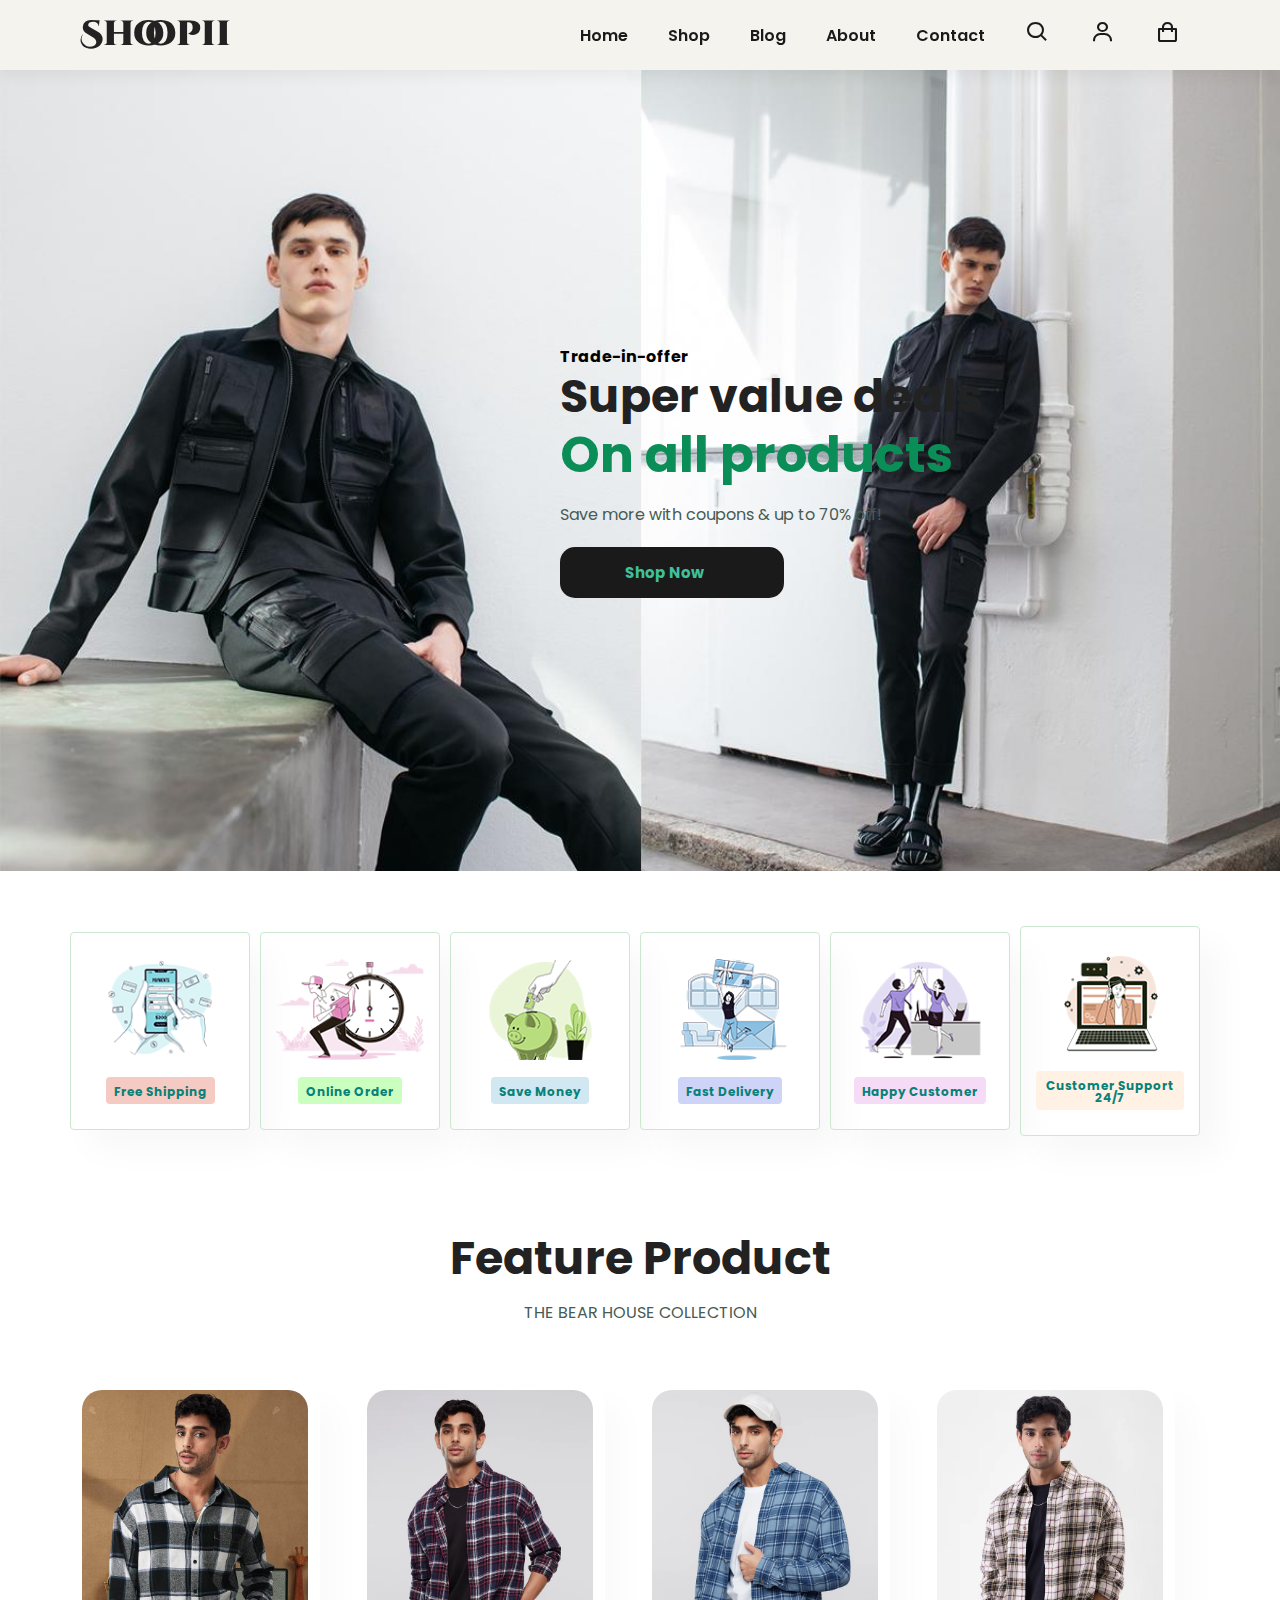
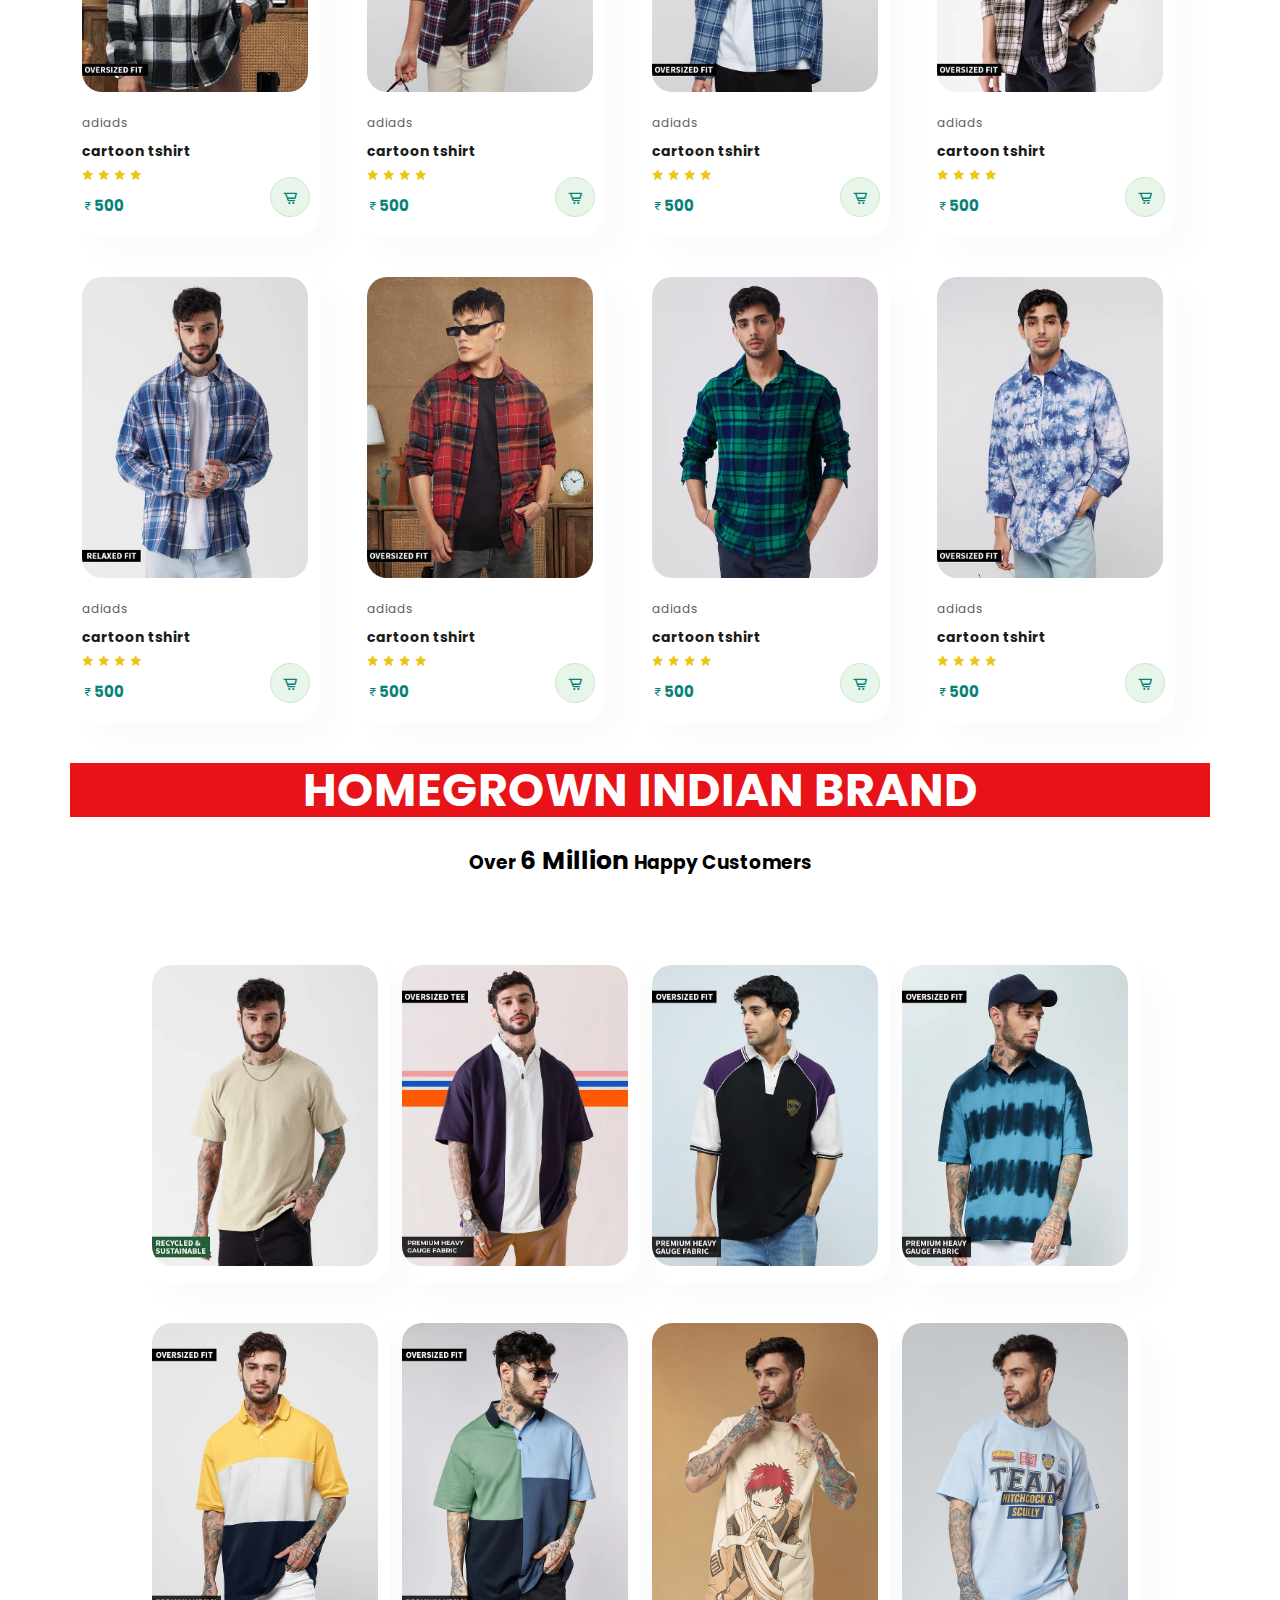
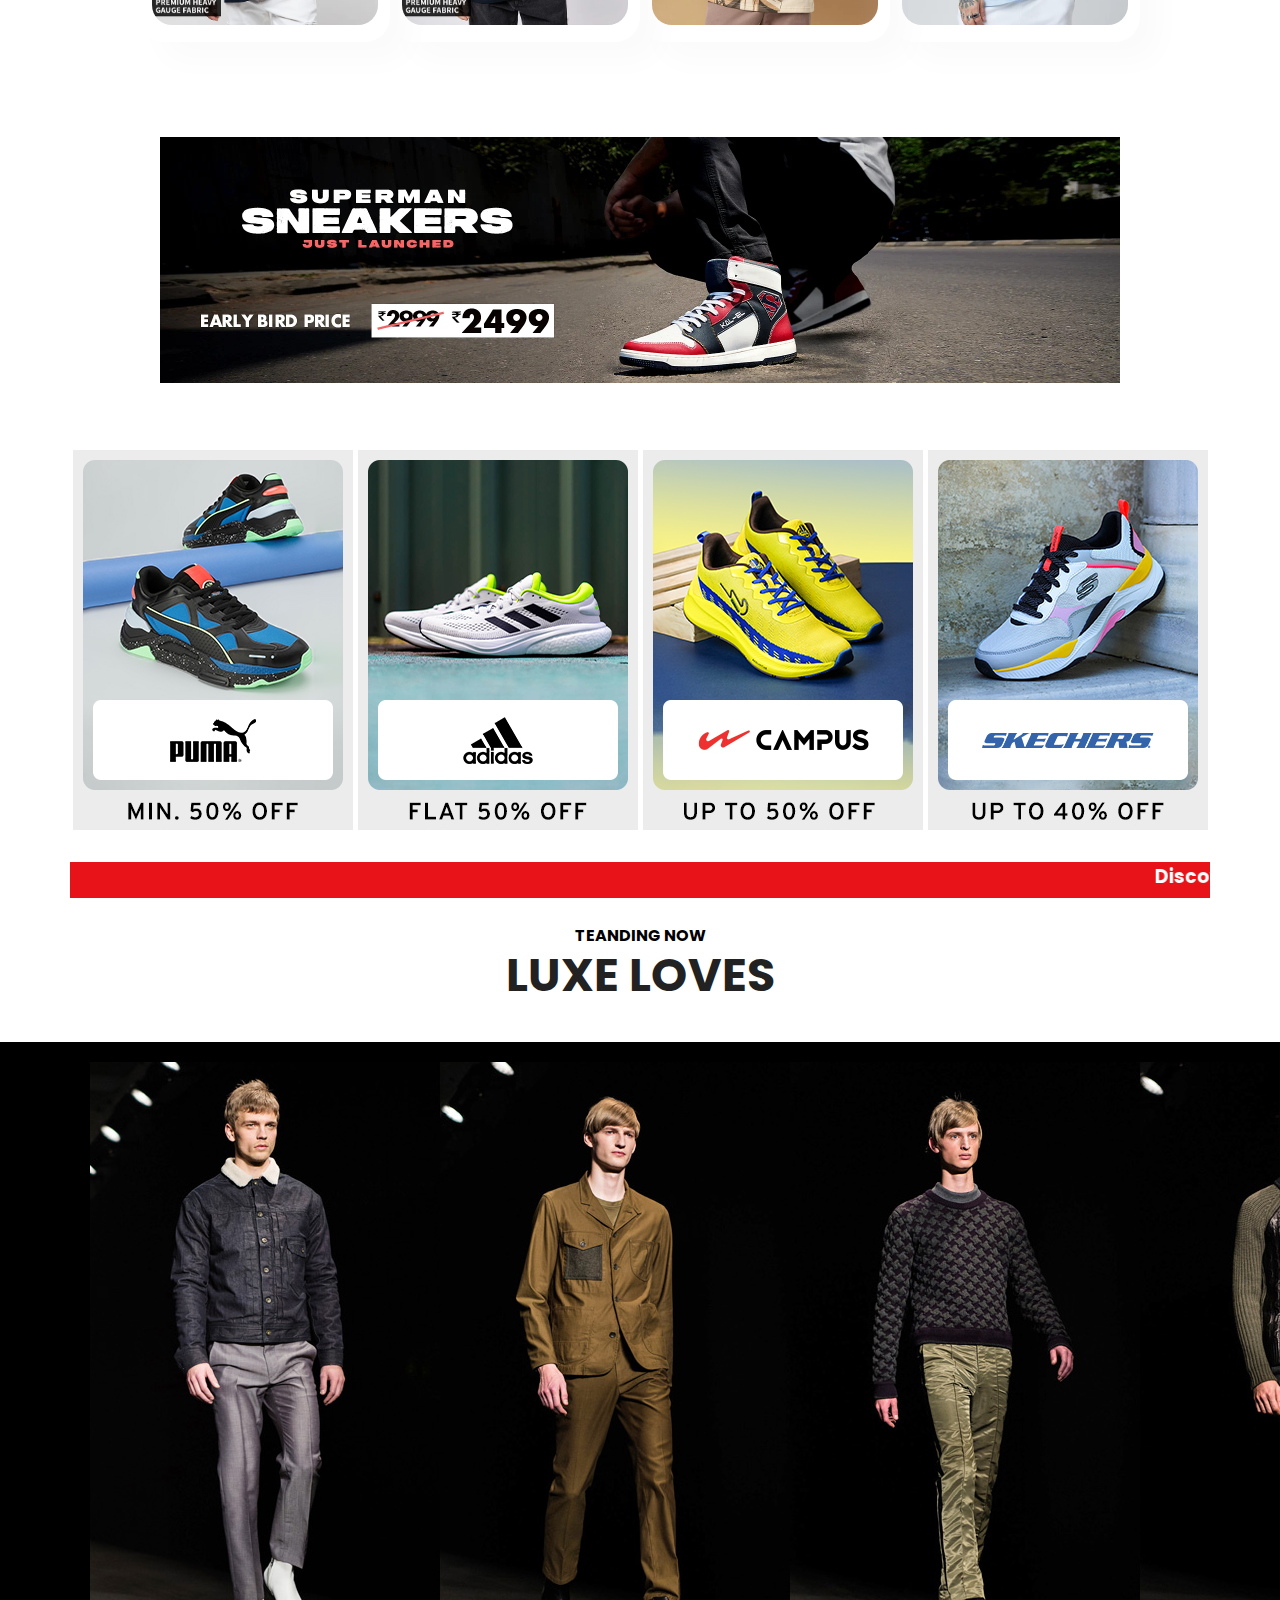
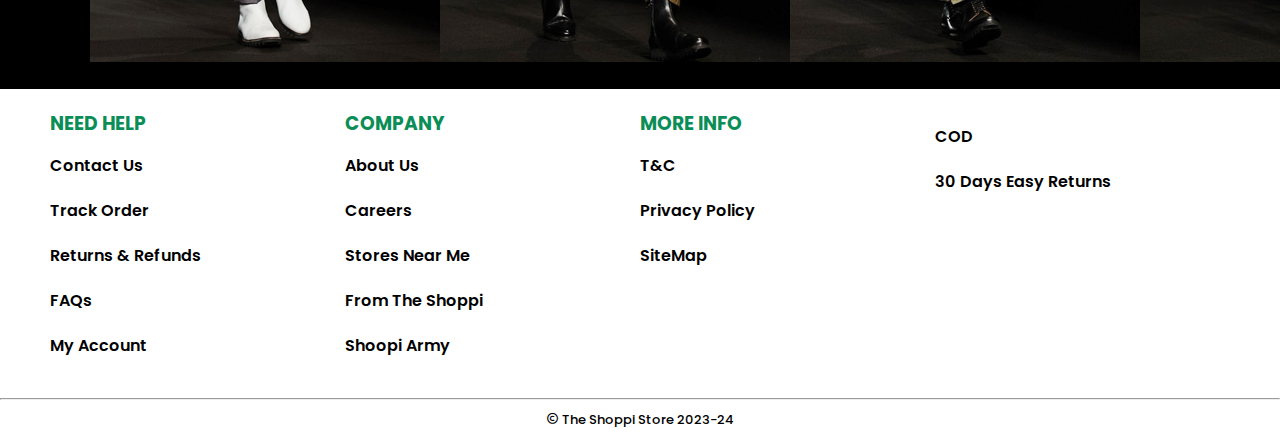
<file: index.html>
<!DOCTYPE html>
<html lang="en">

<head>
    <meta charset="UTF-8">
    <meta http-equiv="X-UA-Compatible" content="IE=edge">
    <meta name="viewport" content="width=device-width, initial-scale=1.0">
    <title>Shooping Website</title>
    <link href='https://unpkg.com/boxicons@2.1.4/css/boxicons.min.css' rel='stylesheet'>
    <link rel="stylesheet" href="style.css">
</head>

<body>
    <!-- banner section -->
    <!-- <section id="header">
        <ul id="navbar">
            <li class="navbar-link"><a href=""><i class='bx bxl-instagram'></i></a></li>
            <li class="navbar-link"><a href=""><i class='bx bxl-linkedin' ></i></a></li>
            <li class="navbar-link"><a href=""><i class='bx bxl-meta' ></i></a></li>
            <li class="navbar-link"><a href=""><i class='bx bxl-github' ></i><a></li>
        </ul>
    
    <p>  BIGGEST DEALS ON TOP BRANDS  </p>
  
        <ul id="navbar">
            <li class="navbar-link"><a href="#">Customer Care</a></li>
            <li class="navbar-link"><a href="#">Join Store / Sign In</a></li>
        </ul>
    </section> -->
    <!-- navbar section -->
    <section id="header">
        <h1>Shoopii</h1>
        <div>
            <ul id="navbar">
                <!-- <li class="navbar-link"><input type="search" class="name" name="search" placeholder="search">
                    <button type="submit"><i class='bx  '></i></button> 
                </li> -->
                <li class="navbar-link"><a href="#hero">Home</a></li>
                <li class="navbar-link"><a href="product.html">Shop</a></li>
                <li class="navbar-link"><a href="blog.html">Blog</a></li>
                <li class="navbar-link"><a href="#">About</a></li>
                <li class="navbar-link"><a href="#contact">Contact</a></li>
                <li class="navbar-link"><a href="#"><i class='bx bx-search'></i></a></li>
                <li class="navbar-link"><a href="login.html"><i class='bx bx-user'></i></a></li>
                <li class="navbar-link"><a href="#"><i class='bx bx-shopping-bag'></i></a></li>

            </ul>
        </div>
    </section>
    <!-- header section -->
    <section id="hero">
        <h4>Trade-in-offer</h4>
        <h2>Super value deals</h2>
        <h1>On all products</h1>
        <p>Save more with coupons & up to 70% off!</p>
        <button>Shop Now</button>
    </section>
    <!-- feature section -->
    <section id="feature" class="section-p1">
        <div class="fe-box">
            <img src="img/f1.png" alt="">
            <h6>Free Shipping</h6>
        </div>

        <div class="fe-box">
            <img src="img/f2.png" alt="">
            <h6>Online Order</h6>
        </div>

        <div class="fe-box">
            <img src="img/f3.png" alt="">
            <h6>Save Money</h6>
        </div>

        <div class="fe-box">
            <img src="img/f4.png" alt="">
            <h6>Fast Delivery</h6>
        </div>

        <div class="fe-box">
            <img src="img/f5.png" alt="">
            <h6>Happy Customer</h6>
        </div>

        <div class="fe-box">
            <img src="img/f6.png" alt="">
            <h6>Customer Support 24/7</h6>
        </div>
    </section>

    <section id="product1" class="section-p1">
        <h2 id="shop">Feature Product</h2>
        <p>THE BEAR HOUSE COLLECTION</p>
        <div class="pro-container">
            <div class="pro">
                <img src="img/shirt1.jpg" alt="">
                <div class="des">
                    <span>adiads</span>
                    <h5>cartoon tshirt</h5>
                    <div class="star">
                        <i class='bx bxs-star' style='color:#ecc70f'></i>
                        <i class='bx bxs-star' style='color:#ecc70f'></i>
                        <i class='bx bxs-star' style='color:#ecc70f'></i>
                        <i class='bx bxs-star' style='color:#ecc70f'></i>
                    </div>
                    <h4><i class='bx bx-rupee'></i>500</h4>
                </div>
                <a href="#"><i class='bx bx-cart-alt cart'></i></a>
            </div>
            <div class="pro">
                <img src="img/shirt2.jpg" alt="">
                <div class="des">
                    <span>adiads</span>
                    <h5>cartoon tshirt</h5>
                    <div class="star">
                        <i class='bx bxs-star' style='color:#ecc70f'></i>
                        <i class='bx bxs-star' style='color:#ecc70f'></i>
                        <i class='bx bxs-star' style='color:#ecc70f'></i>
                        <i class='bx bxs-star' style='color:#ecc70f'></i>
                    </div>
                    <h4><i class='bx bx-rupee'></i>500</h4>
                </div>
                <a href="#"><i class='bx bx-cart-alt cart'></i></a>
            </div>
            <div class="pro">
                <img src="img/shirt3.jpg" alt="">
                <div class="des">
                    <span>adiads</span>
                    <h5>cartoon tshirt</h5>
                    <div class="star">
                        <i class='bx bxs-star' style='color:#ecc70f'></i>
                        <i class='bx bxs-star' style='color:#ecc70f'></i>
                        <i class='bx bxs-star' style='color:#ecc70f'></i>
                        <i class='bx bxs-star' style='color:#ecc70f'></i>
                    </div>
                    <h4><i class='bx bx-rupee'></i>500</h4>
                </div>
                <a href="#"><i class='bx bx-cart-alt cart'></i></a>
            </div>
            <div class="pro">
                <img src="img/shirt4.jpg" alt="">
                <div class="des">
                    <span>adiads</span>
                    <h5>cartoon tshirt</h5>
                    <div class="star">
                        <i class='bx bxs-star' style='color:#ecc70f'></i>
                        <i class='bx bxs-star' style='color:#ecc70f'></i>
                        <i class='bx bxs-star' style='color:#ecc70f'></i>
                        <i class='bx bxs-star' style='color:#ecc70f'></i>
                    </div>
                    <h4><i class='bx bx-rupee'></i>500</h4>
                </div>
                <a href="#"><i class='bx bx-cart-alt cart'></i></a>
            </div>
            <div class="pro">
                <img src="img/shirt5.jpg" alt="">
                <div class="des">
                    <span>adiads</span>
                    <h5>cartoon tshirt</h5>
                    <div class="star">
                        <i class='bx bxs-star' style='color:#ecc70f'></i>
                        <i class='bx bxs-star' style='color:#ecc70f'></i>
                        <i class='bx bxs-star' style='color:#ecc70f'></i>
                        <i class='bx bxs-star' style='color:#ecc70f'></i>
                    </div>
                    <h4><i class='bx bx-rupee'></i>500</h4>
                </div>
                <a href="#"><i class='bx bx-cart-alt cart'></i></a>
            </div>
            <div class="pro">
                <img src="img/shirt6.jpg" alt="">
                <div class="des">
                    <span>adiads</span>
                    <h5>cartoon tshirt</h5>
                    <div class="star">
                        <i class='bx bxs-star' style='color:#ecc70f'></i>
                        <i class='bx bxs-star' style='color:#ecc70f'></i>
                        <i class='bx bxs-star' style='color:#ecc70f'></i>
                        <i class='bx bxs-star' style='color:#ecc70f'></i>
                    </div>
                    <h4><i class='bx bx-rupee'></i>500</h4>
                </div>
                <a href="#"><i class='bx bx-cart-alt cart'></i></a>
            </div>
            <div class="pro">
                <img src="img/shirt7.jpg" alt="">
                <div class="des">
                    <span>adiads</span>
                    <h5>cartoon tshirt</h5>
                    <div class="star">
                        <i class='bx bxs-star' style='color:#ecc70f'></i>
                        <i class='bx bxs-star' style='color:#ecc70f'></i>
                        <i class='bx bxs-star' style='color:#ecc70f'></i>
                        <i class='bx bxs-star' style='color:#ecc70f'></i>
                    </div>
                    <h4><i class='bx bx-rupee'></i>500</h4>
                </div>
                <a href="#"><i class='bx bx-cart-alt cart'></i></a>
            </div>
            <div class="pro">
                <img src="img/shirt8.jpg" alt="">
                <div class="des">
                    <span>adiads</span>
                    <h5>cartoon tshirt</h5>
                    <div class="star">
                        <i class='bx bxs-star' style='color:#ecc70f'></i>
                        <i class='bx bxs-star' style='color:#ecc70f'></i>
                        <i class='bx bxs-star' style='color:#ecc70f'></i>
                        <i class='bx bxs-star' style='color:#ecc70f'></i>
                    </div>
                    <h4><i class='bx bx-rupee'></i>500</h4>
                </div>
                <a href="#"><i class='bx bx-cart-alt cart'></i></a>
            </div>
        </div>
        <div class="line">
            <h2>HOMEGROWN INDIAN BRAND</h2>
        </div>
        <h3>Over <span>6 Million </span>Happy Customers </h3>
        <!-- t-shirt -->
        <div class="tshirt section-p1">
            <div class="t-container">
                <div class="pro">
                    <div class="t-img">
                        <img src="img/tshirt1.jpg" alt="">
                    </div>
                </div>
                <div class="pro">
                    <div class="t-img">
                        <img src="img/tshirt2.jpg" alt="">
                    </div>
                </div>
                <div class="pro">
                    <div class="t-img">
                        <img src="img/tshirt3.jpg" alt="">
                    </div>
                </div>
                <div class="pro">
                    <div class="t-img">
                        <img src="img/tshirt4.jpg" alt="">
                    </div>
                </div>
                <div class="pro">
                    <div class="t-img">
                        <img src="img/tshirt5.jpg" alt="">
                    </div>
                </div>
                <div class="pro">
                    <div class="t-img">
                        <img src="img/tshirt6.jpg" alt="">
                    </div>
                </div>
                <div class="pro">
                    <div class="t-img">
                        <img src="img/tshirt7.jpg" alt="">
                    </div>
                </div>
                <div class="pro">
                    <div class="t-img">
                        <img src="img/tshirt8.jpg" alt="">
                    </div>
                </div>

            </div>
        </div>
        <!-- shoes -->
        <div class="shoes section-p1">
            <img src="img/shoes.jpg" alt="">
        </div>
        <div class="tshirt">
            <div class="t-container">
                <div class="sub-t">
                    <div class="t-img">
                        <img src="img/shoe1.jpg" alt="">
                    </div>
                </div>
                <div class="sub-t">
                    <div class="t-img">
                        <img src="img/shoe2.jpg" alt="">
                    </div>
                </div>
                <div class="sub-t">
                    <div class="t-img">
                        <img src="img/shoe3.jpg" alt="">
                    </div>
                </div>
                <div class="sub-t">
                    <div class="t-img">
                        <img src="img/shoe4.jpg" alt="">
                    </div>
                </div>

            </div>
        </div>
        <div class="line">
            <marquee behavior="" direction="">
                <h3>Discover over 15,000+ styles from your favourite global brands</h3>
            </marquee>
        </div>


        <div class="trends">
            <div class="content">
                <h4>TEANDING NOW</h4>
                <H2>LUXE LOVES</H2>
            </div>
    </section>

    <div class="trends-container">
        <div class="trends-content">
            <img src="img/trends6.jpg" alt="">
        </div>
        <div class="trends-content">
            <img src="img/trends8.jpg" alt="">
        </div>
    </div>

    <!-- footer -->
    <footer id="contact">
        <div class="first">
            <h3>Need Help</h3>
            <p>Contact Us</p>
            <p>Track Order</p>
            <p>Returns & Refunds</p>
            <p>FAQs</p>
            <p>My Account</p>
        </div>
        <div class="second">
            <h3>Company</h3>
            <p>About Us</p>
            <p>Careers</p>
            <p>Stores Near Me</p>
            <p>From The Shoppi</p>
            <p>Shoopi Army</p>
        </div>
        <div class="third">
            <h3>More Info</h3>
            <p>T&C</p>
            <p>Privacy Policy</p>
            <p>SiteMap</p>
        </div>
        <div class="fourth">
            <p> COD</p>
            <p>30 Days Easy Returns</p>
        </div>
    </footer>
    <!-- <div class="follow">
        <h3>Follow Us</h3>
        <i class='bx bxl-facebook-circle'></i>
        <i class='bx bxl-instagram'></i>
        <i class='bx bxl-snapchat'></i>
        <i class='bx bxl-twitter'></i>
    </div> -->

    <hr>
    <div class="copy-right">
        <i class='bx bx-copyright'></i> The Shoppi Store 2023-24
    </div>





</body>

</html>
</file>
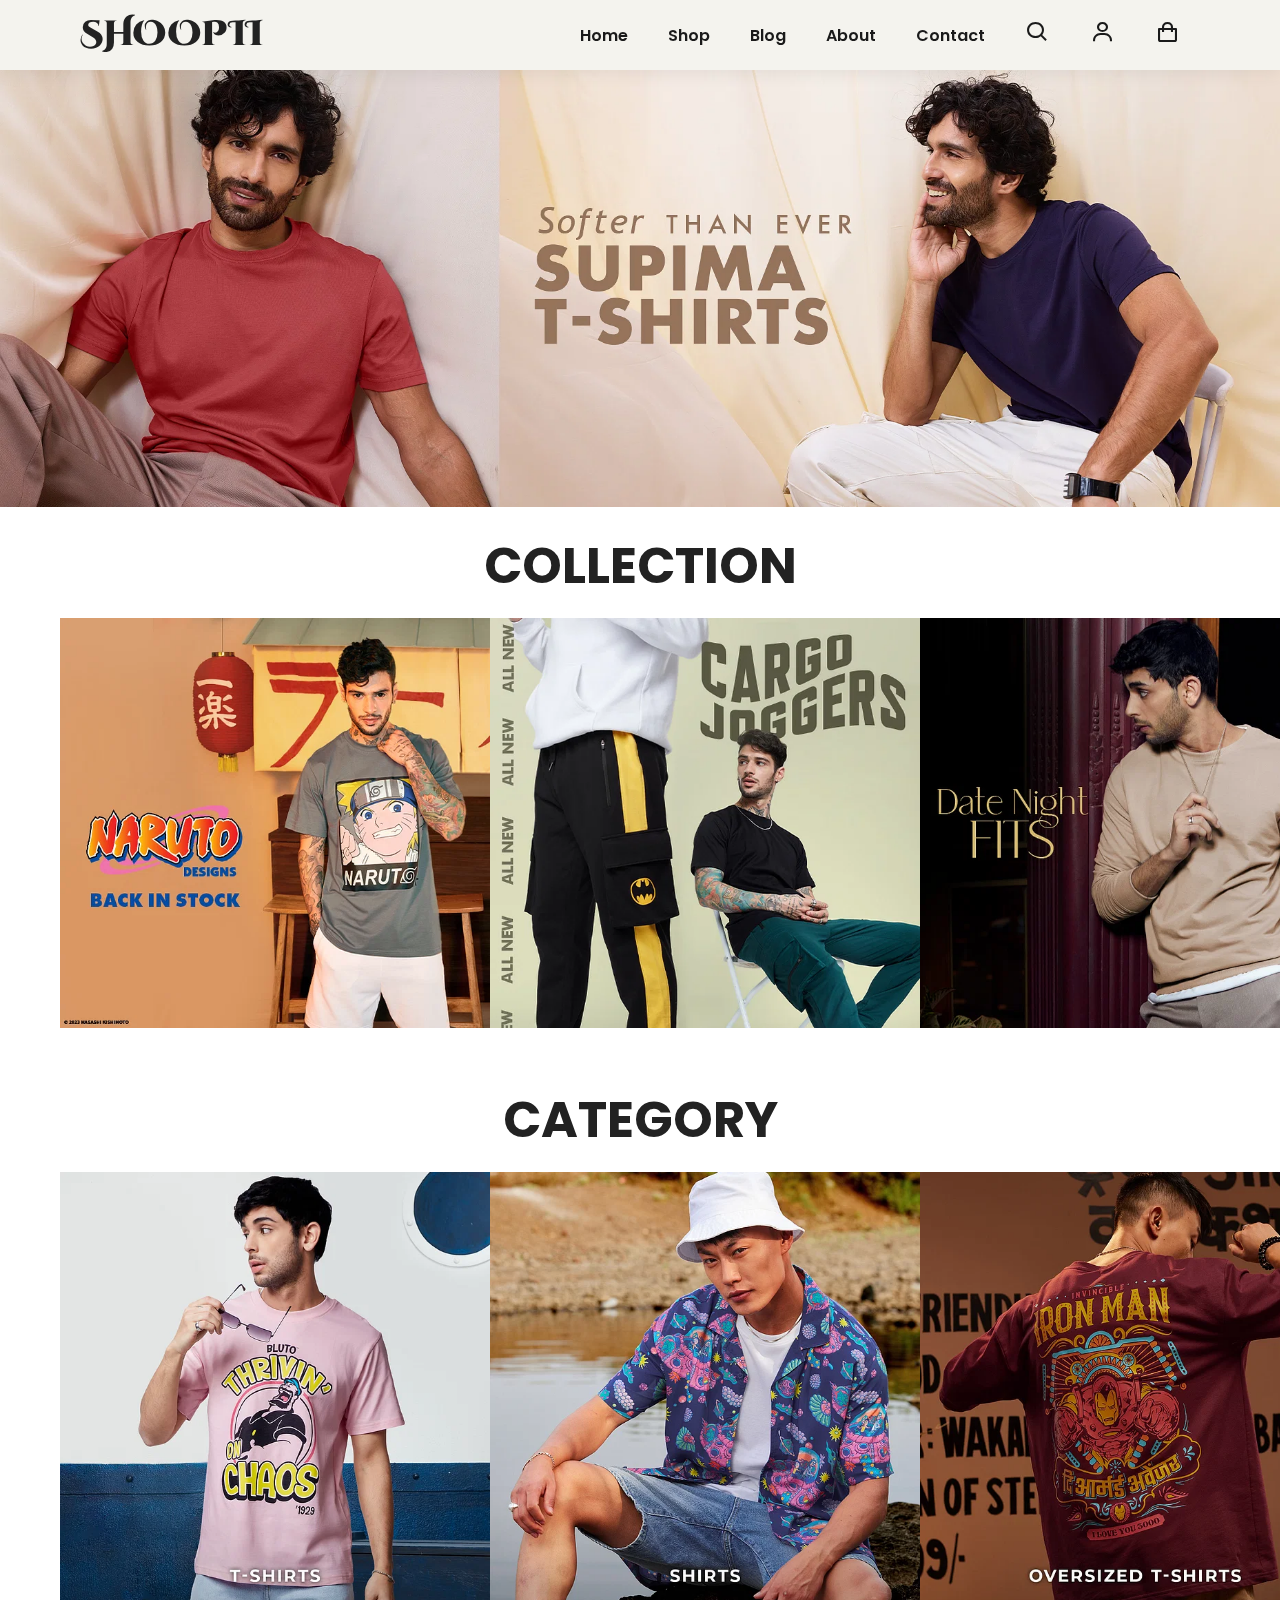
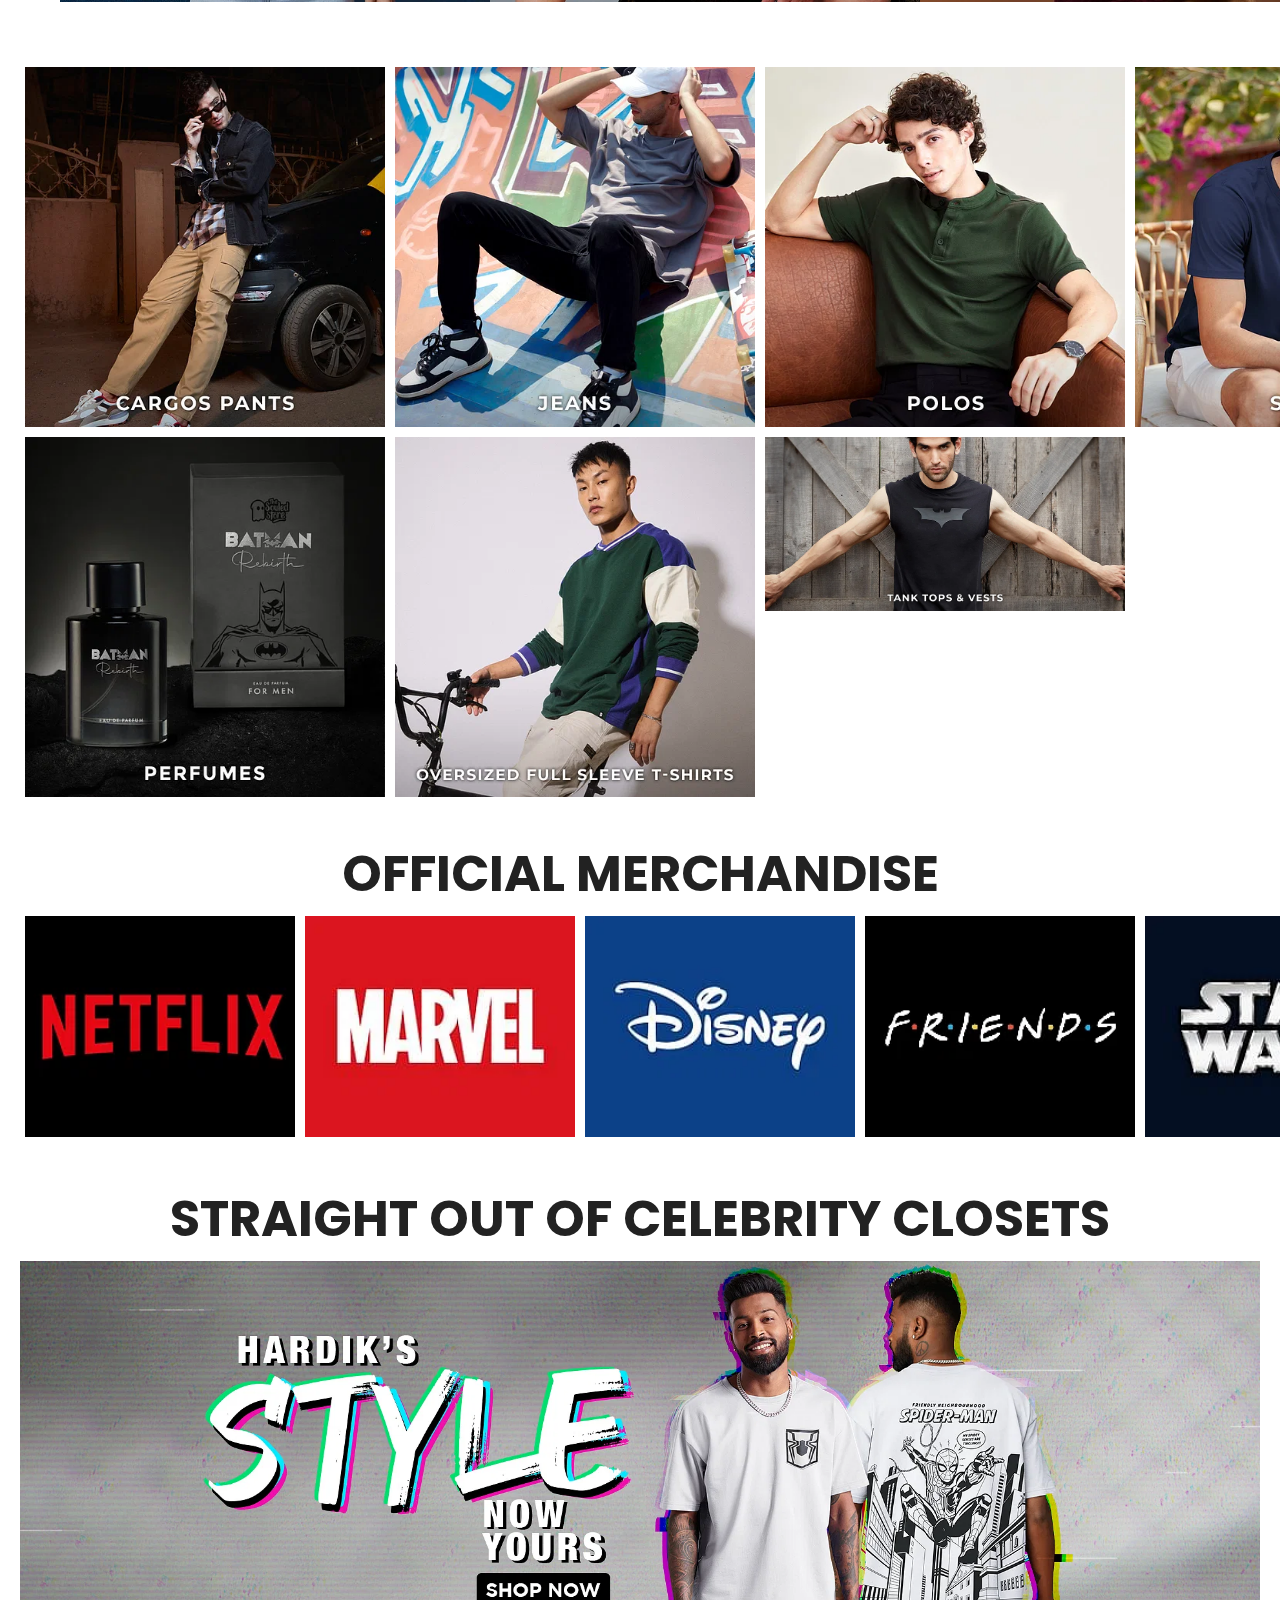
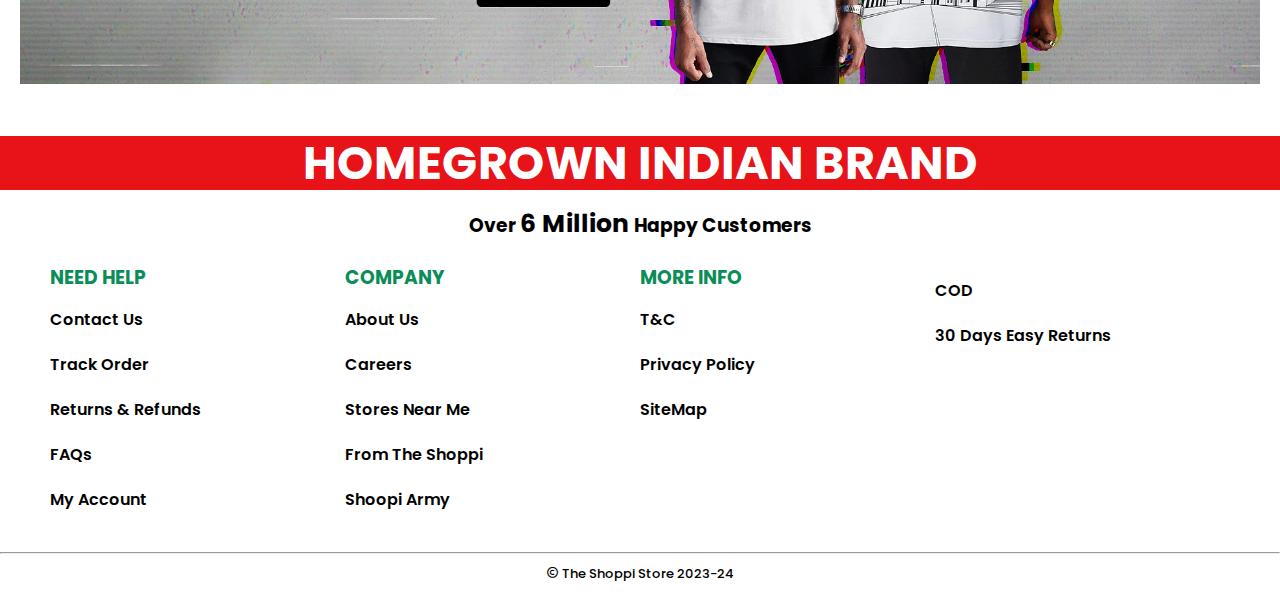
<file: blog.html>
<!DOCTYPE html>
<html lang="en">

<head>
    <meta charset="UTF-8">
    <meta http-equiv="X-UA-Compatible" content="IE=edge">
    <meta name="viewport" content="width=device-width, initial-scale=1.0">
    <title>Shooping Website</title>
    <link href='https://unpkg.com/boxicons@2.1.4/css/boxicons.min.css' rel='stylesheet'>
    <link rel="stylesheet" href="blog.css">
</head>

<body>
    <!-- banner section -->
    <!-- <section id="header">
        <ul id="navbar">
            <li class="navbar-link"><a href=""><i class='bx bxl-instagram'></i></a></li>
            <li class="navbar-link"><a href=""><i class='bx bxl-linkedin' ></i></a></li>
            <li class="navbar-link"><a href=""><i class='bx bxl-meta' ></i></a></li>
            <li class="navbar-link"><a href=""><i class='bx bxl-github' ></i><a></li>
        </ul>
    
    <p>  BIGGEST DEALS ON TOP BRANDS  </p>
  
        <ul id="navbar">
            <li class="navbar-link"><a href="#">Customer Care</a></li>
            <li class="navbar-link"><a href="#">Join Store / Sign In</a></li>
        </ul>
    </section> -->
    <!-- navbar section -->
    <section id="header">
        <h1>Shoopii</h1>
        <div>
            <ul id="navbar">
                <!-- <li class="navbar-link"><input type="search" class="name" name="search" placeholder="search">
                    <button type="submit"><i class='bx  '></i></button> 
                </li> -->
                <li class="navbar-link"><a href="index.html">Home</a></li>
                <li class="navbar-link"><a href="product.html">Shop</a></li>
                <li class="navbar-link"><a href="#">Blog</a></li>
                <li class="navbar-link"><a href="#">About</a></li>
                <li class="navbar-link"><a href="#contact">Contact</a></li>
                <li class="navbar-link"><a href="#"><i class='bx bx-search'></i></a></li>
                <li class="navbar-link"><a href="login.html"><i class='bx bx-user'></i></a></li>
                <li class="navbar-link"><a href="#"><i class='bx bx-shopping-bag'></i></a></li>
            </ul>
        </div>
    </section>
    <header>
        <img src="img/blog.jpg" alt="">
    </header>
    <div class="collection">
        <h1>Collection</h1>
        <div class="collect">
            <img src="img/collection1.jpg" alt="">
            <img src="img/collection2.jpg" alt="">
            <img src="img/collection3.jpg" alt="">
        </div>
    </div>

    <div class="collection">
        <h1>Category</h1>
        <div class="collect">
            <img src="img/category1.jpg" alt="">
            <img src="img/category2.jpg" alt="">
            <img src="img/category3.jpg" alt="">
        </div>
    </div>

    <div class="tab">
        <img src="img/tab1.jpg" alt="">
        <img src="img/tab2.jpg" alt="">
        <img src="img/tab3.jpg" alt="">
        <img src="img/tab4.jpg" alt="">
        <img src="img/tab5.jpg" alt="">
        <img src="img/tab6.jpg" alt="">
        <img src="img/tab7.jpg" alt="">
    </div>
    <div class="collection">
        <h1>OFFICIAL MERCHANDISE</h1>
        <div class="official">
            <img src="img/official1.jpg" alt="">
            <img src="img/official2.jpg" alt="">
            <img src="img/official3.jpg" alt="">
            <img src="img/official4.jpg" alt="">
            <img src="img/official5.jpg" alt="">
        </div>
    </div>
    <div class="collection">
        <h1>STRAIGHT OUT OF CELEBRITY CLOSETS</h1>
        <div class="style">
            <img src="img/style.jpg" alt="">
        </div>
    </div>
    <div class="line">
        <h2>HOMEGROWN INDIAN BRAND</h2>
    </div>
    <div class="inter-line">
        <h3>Over <span>6 Million </span>Happy Customers </h3>
    </div>
    <!-- footer -->
    <footer id="contact">
        <div class="first">
            <h3>Need Help</h3>
            <p>Contact Us</p>
            <p>Track Order</p>
            <p>Returns & Refunds</p>
            <p>FAQs</p>
            <p>My Account</p>
        </div>
        <div class="second">
            <h3>Company</h3>
            <p>About Us</p>
            <p>Careers</p>
            <p>Stores Near Me</p>
            <p>From The Shoppi</p>
            <p>Shoopi Army</p>
        </div>
        <div class="third">
            <h3>More Info</h3>
            <p>T&C</p>
            <p>Privacy Policy</p>
            <p>SiteMap</p>
        </div>
        <div class="fourth">
            <p> COD</p>
            <p>30 Days Easy Returns</p>
        </div>
    </footer>
    <!-- <div class="follow">
        <h3>Follow Us</h3>
        <i class='bx bxl-facebook-circle'></i>
        <i class='bx bxl-instagram'></i>
        <i class='bx bxl-snapchat'></i>
        <i class='bx bxl-twitter'></i>
    </div> -->

    <hr>
    <div class="copy-right">
        <i class='bx bx-copyright'></i> The Shoppi Store 2023-24
    </div>




</body>

</html>
</file>
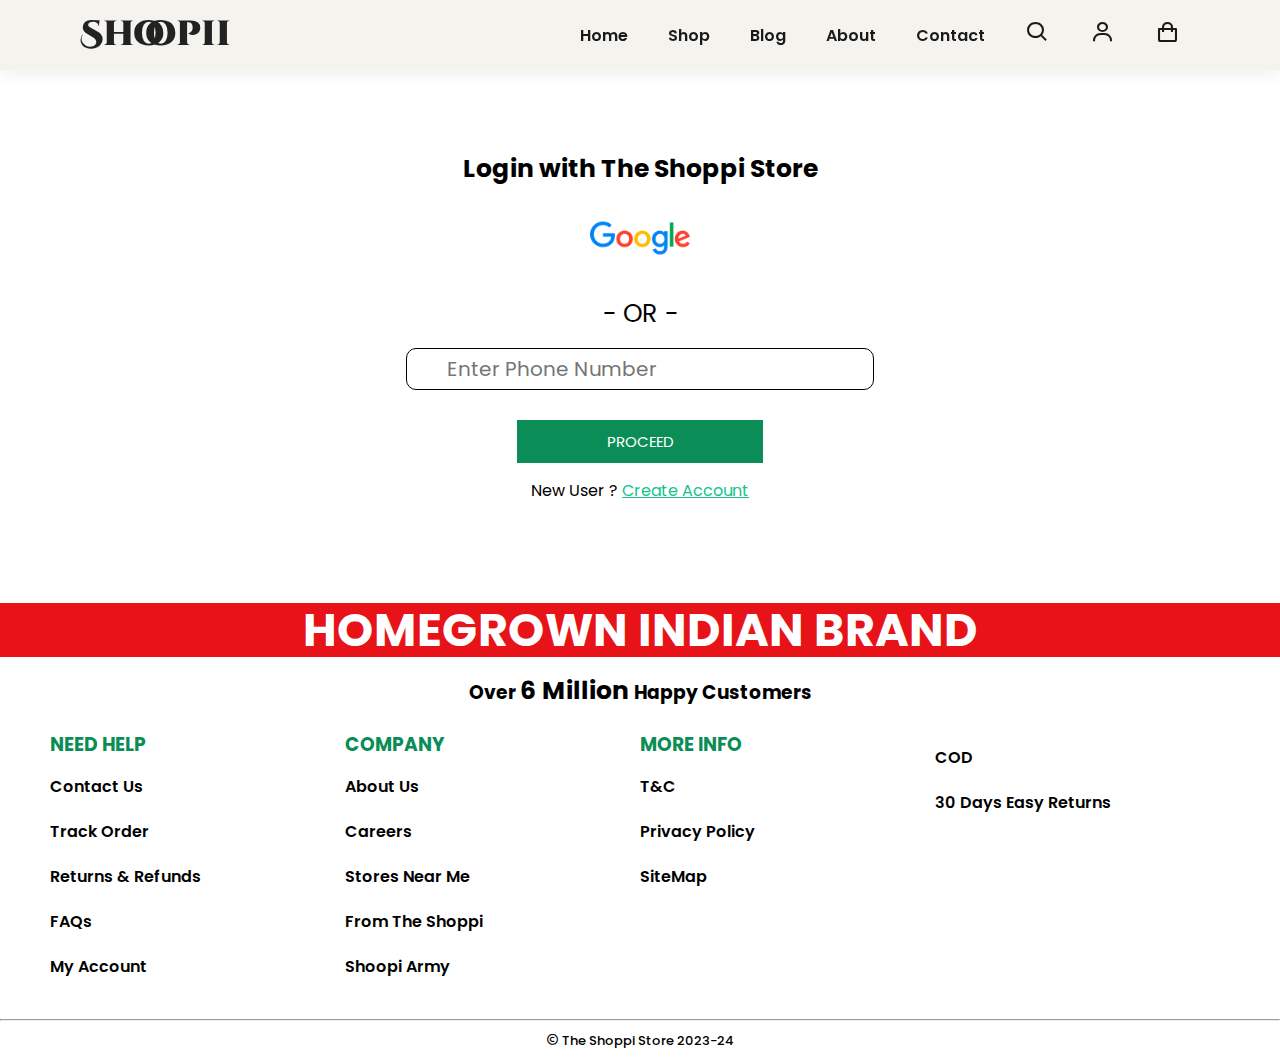
<file: login.html>
<!DOCTYPE html>
<html lang="en">

<head>
    <meta charset="UTF-8">
    <meta http-equiv="X-UA-Compatible" content="IE=edge">
    <meta name="viewport" content="width=device-width, initial-scale=1.0">
    <title>Shooping Website</title>
    <link href='https://unpkg.com/boxicons@2.1.4/css/boxicons.min.css' rel='stylesheet'>
    <link rel="stylesheet" href="login.css">
</head>

<body>

    <!-- navbar section -->
    <section id="header">
        <h1>Shoopii</h1>
        <div>
            <ul id="navbar">
                <li class="navbar-link"><a href="index.html">Home</a></li>
                <li class="navbar-link"><a href="product.html">Shop</a></li>
                <li class="navbar-link"><a href="blog.html">Blog</a></li>
                <li class="navbar-link"><a href="#">About</a></li>
                <li class="navbar-link"><a href="#contact">Contact</a></li>
                <li class="navbar-link"><a href="#"><i class='bx bx-search'></i></a></li>
                <li class="navbar-link"><a href="login.html"><i class='bx bx-user'></i></a></li>
                <li class="navbar-link"><a href="#"><i class='bx bx-shopping-bag'></i></a></li>
            </ul>
        </div>
    </section>
    <div class="login-section">
        <h3>Login with The Shoppi Store</h3>
        <div class="login">
            <img src="img/google.png" alt=""><br>
            <span>- OR -</span> <br>
            <input type="text" name="" id="" placeholder="Enter Phone Number"> <br>
            <button>PROCEED</button> <br> New User ? <a href="">Create Account</a>
        </div>
    </div>

    <div class="line">
        <h2>HOMEGROWN INDIAN BRAND</h2>
    </div>
    <div class="inter-line">
        <h3>Over <span>6 Million </span>Happy Customers </h3>
    </div>
    <!-- footer -->
    <footer id="contact">
        <div class="first">
            <h3>Need Help</h3>
            <p>Contact Us</p>
            <p>Track Order</p>
            <p>Returns & Refunds</p>
            <p>FAQs</p>
            <p>My Account</p>
        </div>
        <div class="second">
            <h3>Company</h3>
            <p>About Us</p>
            <p>Careers</p>
            <p>Stores Near Me</p>
            <p>From The Shoppi</p>
            <p>Shoopi Army</p>
        </div>
        <div class="third">
            <h3>More Info</h3>
            <p>T&C</p>
            <p>Privacy Policy</p>
            <p>SiteMap</p>
        </div>
        <div class="fourth">
            <p> COD</p>
            <p>30 Days Easy Returns</p>
        </div>
    </footer>


    <hr>
    <div class="copy-right">
        <i class='bx bx-copyright'></i> The Shoppi Store 2023-24
    </div>



</body>

</html>
</file>
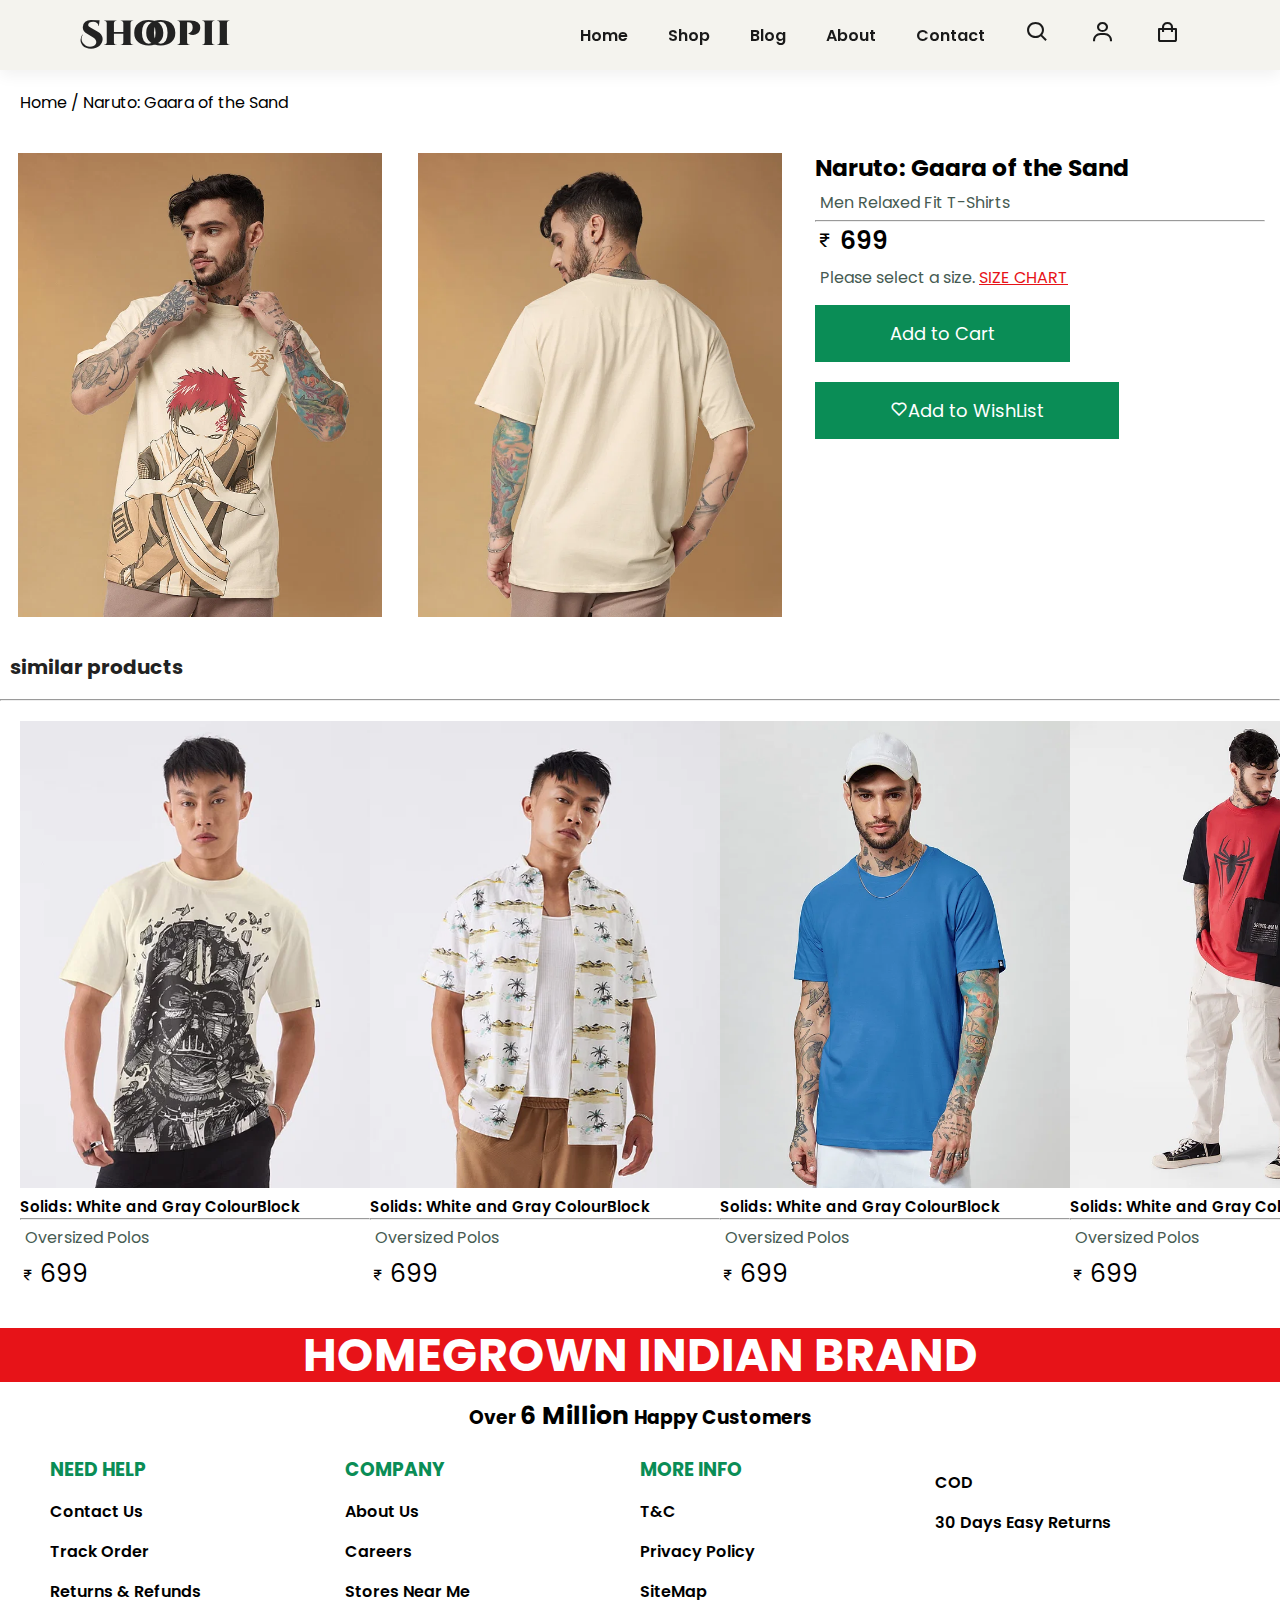
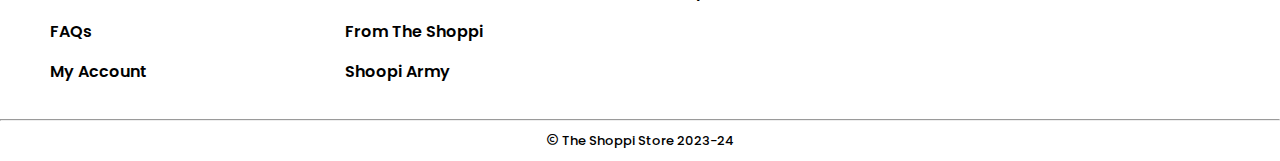
<file: product.html>
<!DOCTYPE html>
<html lang="en">

<head>
    <meta charset="UTF-8">
    <meta http-equiv="X-UA-Compatible" content="IE=edge">
    <meta name="viewport" content="width=device-width, initial-scale=1.0">
    <title>Shooping Website</title>
    <link href='https://unpkg.com/boxicons@2.1.4/css/boxicons.min.css' rel='stylesheet'>
    <link rel="stylesheet" href="product.css">
</head>

<body>
    <!-- navbar section -->
    <section id="header">
        <h1>Shoopii</h1>
        <div>
            <ul id="navbar">
                <!-- <li class="navbar-link"><input type="search" class="name" name="search" placeholder="search">
                    <button type="submit"><i class='bx  '></i></button> 
                </li> -->
                <li class="navbar-link"><a href="index.html">Home</a></li>
                <li class="navbar-link"><a href="#shop">Shop</a></li>
                <li class="navbar-link"><a href="blog.html">Blog</a></li>
                <li class="navbar-link"><a href="#">About</a></li>
                <li class="navbar-link"><a href="#contact">Contact</a></li>
                <li class="navbar-link"><a href="#"><i class='bx bx-search'></i></a></li>
                <li class="navbar-link"><a href="login.html"><i class='bx bx-user'></i></a></li>
                <li class="navbar-link"><a href="#"><i class='bx bx-shopping-bag'></i></a></li>

            </ul>
        </div>
    </section>
    <div class="link">
        <a href="index.html">Home</a> / <a href="#">Naruto: Gaara of the Sand</a>
    </div>
    <div class="container">
        <div class="images">
            <img src="img/product1.jpg" alt="">
            <!-- <img src="img/product2.jpg" alt="">
            <img src="img/product3.jpg" alt=""> -->
            <img src="img/product4.jpg" alt="">
        </div>
        <div class="content">
            <h3>Naruto: Gaara of the Sand</h3>
            <p>Men Relaxed Fit T-Shirts</p>
            <hr>
            <i class='bx bx-rupee'></i> <span>699</span>
            <p>Please select a size. <a href="#">SIZE CHART</a></p>
            <button>Add to Cart</button> <button><i class='bx bx-heart'></i>Add to WishList</button>
        </div>
    </div>

    <div class="similar">
        <h1>similar products</h1>
        <hr>
        <div class="s-product">
            <div class="context">
                <img src="img/s-product2.jpg" alt="">
                <h3>Solids: White and Gray ColourBlock</h3>
                <hr>
                <p>Oversized Polos</p>
                <i class='bx bx-rupee'></i> <span>699</span>
            </div>
            <div class="context">
                <img src="img/s-product3.jpg" alt="">
                <h3>Solids: White and Gray ColourBlock</h3>
                <hr>
                <p>Oversized Polos</p>
                <i class='bx bx-rupee'></i> <span>699</span>
            </div>
            <div class="context">
                <img src="img/s-product1.jpg" alt="">
                <h3>Solids: White and Gray ColourBlock</h3>
                <hr>
                <p>Oversized Polos</p>
                <i class='bx bx-rupee'></i> <span>699</span>
            </div>
            <div class="context">
                <img src="img/s-product4.jpg" alt="">
                <h3>Solids: White and Gray ColourBlock</h3>
                <hr>
                <p>Oversized Polos</p>
                <i class='bx bx-rupee'></i> <span>699</span>
            </div>
        </div>
    </div>
    <div class="line">
        <h2>HOMEGROWN INDIAN BRAND</h2>
    </div>
    <div class="inter-line">
        <h3>Over <span>6 Million </span>Happy Customers </h3>
    </div>
    <!-- footer -->
    <footer id="contact">
        <div class="first">
            <h3>Need Help</h3>
            <p>Contact Us</p>
            <p>Track Order</p>
            <p>Returns & Refunds</p>
            <p>FAQs</p>
            <p>My Account</p>
        </div>
        <div class="second">
            <h3>Company</h3>
            <p>About Us</p>
            <p>Careers</p>
            <p>Stores Near Me</p>
            <p>From The Shoppi</p>
            <p>Shoopi Army</p>
        </div>
        <div class="third">
            <h3>More Info</h3>
            <p>T&C</p>
            <p>Privacy Policy</p>
            <p>SiteMap</p>
        </div>
        <div class="fourth">
            <p> COD</p>
            <p>30 Days Easy Returns</p>
        </div>
    </footer>

    <hr>
    <div class="copy-right">
        <i class='bx bx-copyright'></i> The Shoppi Store 2023-24
    </div>



</body>

</html>
</file>
<file: style.css>
@import url('https://fonts.googleapis.com/css2?family=Poppins:wght@400;500;600&display=swap');
@import url('https://fonts.googleapis.com/css2?family=Cinzel+Decorative&family=Kalam&family=Marck+Script&family=Poppins:wght@400;500&family=Satisfy&display=swap');
* {
    margin: 0;
    padding: 0;
    box-sizing: border-box;
    font-family: 'Poppins', sans-serif;
}

h1 {
    font-size: 50px;
    line-height: 64px;
    color: #222;
}

h2 {
    font-size: 46px;
    line-height: 54px;
    color: #222;
}

h2 {
    /* font-size: 20px; */
    color: #222;
}

h6 {
    font-weight: 700;
    font-size: 12px;
}

p {
    font-size: 16px;
    color: #465b52;
    margin: 15px 0 20px 0;
}

.section-p1 {
    padding: 40px 70px;
}

.section-m1 {
    margin: 40px 0;
}

body {
    width: 100%;
    background: #ffffff;
}

#header {
    display: flex;
    align-items: center;
    justify-content: space-between;
    padding: 20px 80px;
    background-color: #f4f3ee;
    box-shadow: 0 5PX 15PX rgba(0, 0, 0, 0.06);
    height: 70px;
    z-index: 999;
    position: sticky;
    left: 0;
    top: 0;
}

#header h1 {
    font-family: "Cinzel Decorative", sans-serif;
    font-size: 35px;
    font-weight: 900;
}

#navbar {
    display: flex;
    align-items: center;
    justify-content: center;
}

#navbar .navbar-link {
    padding: 0 20px;
    list-style: none;
}

#navbar .navbar-link a {
    text-decoration: none;
    font-size: 16px;
    font-weight: 600;
    color: #1a1a1a;
}

#navbar .navbar-link a .bx {
    font-size: 25px;
}

#navbar .navbar-link a:hover {
    color: #14C38E;
}

.name {
    border-radius: 15px;
    border: 2px solid black;
    height: 5px;
    width: 290px;
    padding: 17px;
    background-color: #C3DBD9;
    font-size: 15px;
    font-family: 'Poppins', sans-serif;
}

#hero {
    background-image: url("img/home1.jpg");
    /* background-color: #088178; */
    height: 89vh;
    /* width: 100%; */
    background-size: 100%;
    background-repeat: no-repeat;
    /* background-position: top 25% right 0; */
    padding-left: 35rem;
    display: flex;
    flex-direction: column;
    align-items: flex-start;
    justify-content: center;
}

#hero h3 {
    padding-bottom: 5px;
}

#hero h1 {
    color: #0a8d56;
}

#hero button {
    background-color: #1a1a1a;
    color: #3ec29a;
    border: 0;
    padding: 14px 80px 14px 65px;
    cursor: pointer;
    font-weight: 700;
    font-size: 15px;
    border-radius: 15px;
}

#hero button:hover {
    color: #C3DBD9;
}

#feature .fe-box {
    width: 180px;
    text-align: center;
    padding: 25px 15px;
    box-shadow: 20px 20px 34px rgba(0, 0, 0, 0.03);
    border: 1px solid #cce7d0;
    border-radius: 4px;
    margin: 15px 0;
}

#feature .fe-box:hover {
    box-shadow: 10px 10px 54px rgba(70, 62, 221, 0.1);
}

#feature .fe-box img {
    width: 100%;
    margin-bottom: 10px;
}

#feature .fe-box h6 {
    padding: 9px 8px 6px 8px;
    line-height: 1;
    border-radius: 4px;
    color: #088178;
    background-color: #f5cac3;
    display: inline-block;
}

#feature {
    display: grid;
    grid-template-columns: repeat(6, 1fr);
    align-items: center;
    justify-content: space-between;
    flex-wrap: wrap;
}

#feature .fe-box:nth-child(2) h6 {
    background-color: #caffbf;
}

#feature .fe-box:nth-child(3) h6 {
    background-color: #d1e8f2;
}

#feature .fe-box:nth-child(4) h6 {
    background-color: #cdd4f8;
}

#feature .fe-box:nth-child(5) h6 {
    background-color: #f6dbf6;
}

#feature .fe-box:nth-child(6) h6 {
    background-color: #fff2e5;
}


/* product */

#product1 {
    text-align: center;
}

#product1 .pro-container {
    display: grid;
    grid-template-columns: repeat(4, 1fr);
    justify-content: space-between;
    padding-top: 20px;
    flex-wrap: wrap;
}

#product1 .pro {
    width: 23%;
    min-width: 250px;
    padding: 10px 12px;
    border: 1px;
    border-radius: 25px;
    cursor: pointer;
    box-shadow: 20px 20px 30px rgba(0, 0, 0, 0.02);
    margin: 15px 0;
    transition: 0.2s ease;
    position: relative;
}

#product1 .pro:hover {
    box-shadow: 20px 20px 30px rgba(0, 0, 0, 0.06);
}

#product1 .pro img {
    width: 100%;
    border-radius: 20px;
}

#product1 .pro .des {
    text-align: start;
    padding: 10px 0;
}

#product1 .pro .des span {
    color: #606063;
    font-size: 12px;
}

#product1 .pro .des h5 {
    padding-top: 7px;
    color: #1a1a1a;
    font-size: 14px;
}

#product1 .pro .des i {
    font-size: 12px;
}

#product1 .pro .des h4 {
    padding-top: 7px;
    font-size: 15px;
    font-weight: 700;
    color: #088178;
}

#product1 .pro .cart {
    width: 40px;
    height: 40px;
    line-height: 40px;
    border-radius: 50px;
    background-color: #e8f6ea;
    font-weight: 500;
    color: #088178;
    border: 1px solid #cce7d0;
    position: absolute;
    bottom: 20px;
    right: 10px;
}

.line {
    margin: 25px 0;
    background-color: #e71318;
    width: 100%;
    height: auto;
    align-items: center;
}

.line h2 {
    color: white;
}

.line h3 {
    color: white;
}

span {
    font-size: 25px;
}


/* t-shirt section */

.tshirt {
    text-align: center;
}

.t-container {
    display: grid;
    grid-template-columns: repeat(4, 1fr);
    justify-content: space-between;
    padding-top: 20px;
}


/* shoes */

.shoes img {
    width: 60rem;
}


/* footer */

footer {
    display: grid;
    grid-template-columns: repeat(4, 1fr);
    padding: 20px 50px;
}

footer h3 {
    color: #0a8d56;
    font-weight: 700;
    text-transform: uppercase;
}

footer p {
    font-weight: 600;
    color: black;
}

footer i {
    font-size: 20px;
}

.follow {
    padding: 0 30rem;
    display: flex;
    justify-content: center;
    text-align: center;
    gap: .5rem;
}

.follow h3 {
    color: #0a8d56;
}

.follow i {
    font-size: 27px;
    border-radius: 50%;
}

.copy-right {
    font-size: 13px;
    text-align: center;
    font-weight: 500;
    padding: 10px 0;
}


/* trends */

.trends-container {
    background-color: black;
    display: grid;
    grid-template-columns: repeat(2, 1fr);
    padding: 20px 90px;
}

@media (width < 1050px) {
    #header {
        background: none;
        padding: 3px 100px;
    }
    #header h1 {
        display: none;
    }
    #feature {
        grid-template-columns: repeat(2, 1fr);
    }
    .section-p1 {
        padding: 40px 120px;
    }
    #product1 .pro-container {
        grid-template-columns: repeat(2, 1fr);
    }
    #product .pro {
        min-width: 50px;
    }
}
</file>
<file: blog.css>
@import url('https://fonts.googleapis.com/css2?family=Poppins:wght@400;500;600&display=swap');
@import url('https://fonts.googleapis.com/css2?family=Cinzel+Decorative&family=Kalam&family=Marck+Script&family=Poppins:wght@400;500&family=Satisfy&display=swap');
* {
    margin: 0;
    padding: 0;
    box-sizing: border-box;
    font-family: 'Poppins', sans-serif;
}

h1 {
    font-size: 50px;
    line-height: 64px;
    color: #222;
    text-transform: uppercase;
}

h2 {
    font-size: 46px;
    line-height: 54px;
    color: #222;
}

h2 {
    /* font-size: 20px; */
    color: #222;
}

h6 {
    font-weight: 700;
    font-size: 12px;
}

p {
    font-size: 16px;
    color: #465b52;
    margin: 15px 0 20px 0;
}

.section-p1 {
    padding: 40px 70px;
}

.section-m1 {
    margin: 40px 0;
}

body {
    width: 100%;
    background: #ffffff;
}

#header {
    display: flex;
    align-items: center;
    justify-content: space-between;
    padding: 20px 80px;
    background-color: #f4f3ee;
    box-shadow: 0 5PX 15PX rgba(0, 0, 0, 0.06);
    height: 70px;
    z-index: 999;
    position: sticky;
    left: 0;
    top: 0;
}

#header h1 {
    font-family: "Cinzel Decorative", sans-serif;
    font-size: 35px;
    font-weight: 900;
}

#navbar {
    display: flex;
    align-items: center;
    justify-content: center;
}

#navbar .navbar-link {
    padding: 0 20px;
    list-style: none;
}

#navbar .navbar-link a {
    text-decoration: none;
    font-size: 16px;
    font-weight: 600;
    color: #1a1a1a;
}

#navbar .navbar-link a .bx {
    font-size: 25px;
}

#navbar .navbar-link a:hover {
    color: #14C38E;
}

header img {
    width: 100%;
}

.collection {
    padding: 20px;
}

.collection h1 {
    text-align: center;
    text-transform: uppercase;
}

.collect {
    padding: 20px 40px;
    display: grid;
    grid-template-columns: repeat(3, 1fr);
}

.collect img {
    width: 430px;
    transition: 0.5s ease;
}

.collect img:hover {
    transform: scale(1.05);
}

.tab {
    display: grid;
    grid-template-columns: repeat(4, 1fr);
    padding: 20px 20px;
}

.tab img {
    width: 370px;
    padding: 5px;
}

.official {
    display: grid;
    grid-template-columns: repeat(5, 1fr);
}

.official img {
    width: 280px;
    padding: 10px 5px;
}

.style img {
    width: 100%;
    padding: 10px 0;
}

.line {
    margin: 15px 0;
    background-color: #e71318;
    width: 100%;
    height: auto;
    text-align: center;
}

.line h2 {
    color: white;
}

.inter-line {
    text-align: center;
}

span {
    font-size: 25px;
}

footer {
    display: grid;
    grid-template-columns: repeat(4, 1fr);
    padding: 20px 50px;
}

footer h3 {
    color: #0a8d56;
    font-weight: 700;
    text-transform: uppercase;
}

footer p {
    font-weight: 600;
    color: black;
}

footer i {
    font-size: 20px;
}

.follow {
    padding: 0 30rem;
    display: flex;
    justify-content: center;
    text-align: center;
    gap: .5rem;
}

.follow h3 {
    color: #0a8d56;
}

.follow i {
    font-size: 27px;
    border-radius: 50%;
}

.copy-right {
    font-size: 13px;
    text-align: center;
    font-weight: 500;
    padding: 10px 0;
}
</file>
<file: login.css>
@import url('https://fonts.googleapis.com/css2?family=Poppins:wght@400;500;600&display=swap');
@import url('https://fonts.googleapis.com/css2?family=Cinzel+Decorative&family=Kalam&family=Marck+Script&family=Poppins:wght@400;500&family=Satisfy&display=swap');
* {
    margin: 0;
    padding: 0;
    box-sizing: border-box;
    font-family: 'Poppins', sans-serif;
}

h1 {
    font-size: 50px;
    line-height: 64px;
    color: #222;
}

h2 {
    font-size: 46px;
    line-height: 54px;
    color: #222;
}

h2 {
    /* font-size: 20px; */
    color: #222;
}

h6 {
    font-weight: 700;
    font-size: 12px;
}

p {
    font-size: 16px;
    color: #465b52;
    margin: 15px 0 20px 0;
}

.section-p1 {
    padding: 40px 70px;
}

.section-m1 {
    margin: 40px 0;
}

body {
    width: 100%;
    background: #ffffff;
}

#header {
    display: flex;
    align-items: center;
    justify-content: space-between;
    padding: 20px 80px;
    background-color: #f4f3ee;
    box-shadow: 0 5PX 15PX rgba(0, 0, 0, 0.06);
    height: 70px;
    z-index: 999;
    position: sticky;
    left: 0;
    top: 0;
}

#header h1 {
    font-family: "Cinzel Decorative", sans-serif;
    font-size: 35px;
    font-weight: 900;
}

#navbar {
    display: flex;
    align-items: center;
    justify-content: center;
}

#navbar .navbar-link {
    padding: 0 20px;
    list-style: none;
}

#navbar .navbar-link a {
    text-decoration: none;
    font-size: 16px;
    font-weight: 600;
    color: #1a1a1a;
}

#navbar .navbar-link a .bx {
    font-size: 25px;
}

#navbar .navbar-link a:hover {
    color: #14C38E;
}

.login-section {
    padding: 80px 0;
    text-align: center;
}

.login-section h3 {
    font-size: 25px;
    font-family: 900;
}

.login {
    height: 20rem;
}

.login img {
    width: 100px;
}

.login a {
    color: #14C38E;
    font: 20px;
}

input {
    padding: 5px 40px;
    border-radius: 10px;
    border: 0.5px solid black;
    font-size: 20px;
    margin: 15px 0;
}

button {
    margin: 15px 0;
    padding: 10px 90px;
    background-color: #0a8d56;
    color: #fff;
    border: none;
    font-size: 15px;
    cursor: pointer;
}

.line {
    margin: 15px 0;
    background-color: #e71318;
    width: 100%;
    height: auto;
    text-align: center;
}

.line h2 {
    color: white;
}

.inter-line {
    text-align: center;
}

span {
    font-size: 25px;
}

footer {
    display: grid;
    grid-template-columns: repeat(4, 1fr);
    padding: 20px 50px;
}

footer h3 {
    color: #0a8d56;
    font-weight: 700;
    text-transform: uppercase;
}

footer p {
    font-weight: 600;
    color: black;
}

footer i {
    font-size: 20px;
}

.follow {
    padding: 0 30rem;
    display: flex;
    justify-content: center;
    text-align: center;
    gap: .5rem;
}

.follow h3 {
    color: #0a8d56;
}

.follow i {
    font-size: 27px;
    border-radius: 50%;
}

.copy-right {
    font-size: 13px;
    text-align: center;
    font-weight: 500;
    padding: 10px 0;
}
</file>
<file: product.css>
@import url('https://fonts.googleapis.com/css2?family=Poppins:wght@400;500;600&display=swap');
@import url('https://fonts.googleapis.com/css2?family=Cinzel+Decorative&family=Kalam&family=Marck+Script&family=Poppins:wght@400;500&family=Satisfy&display=swap');
* {
    margin: 0;
    padding: 0;
    box-sizing: border-box;
    font-family: 'Poppins', sans-serif;
}

h1 {
    font-size: 50px;
    line-height: 64px;
    color: #222;
}

h2 {
    font-size: 46px;
    line-height: 54px;
    color: #222;
}

h2 {
    /* font-size: 20px; */
    color: #222;
}

h6 {
    font-weight: 700;
    font-size: 12px;
}

p {
    font-size: 16px;
    color: #465b52;
    margin: 5px;
}

.section-p1 {
    padding: 40px 70px;
}

.section-m1 {
    margin: 40px 0;
}

body {
    width: 100%;
    background: #ffffff;
}

#header {
    display: flex;
    align-items: center;
    justify-content: space-between;
    padding: 20px 80px;
    background-color: #f4f3ee;
    box-shadow: 0 5PX 15PX rgba(0, 0, 0, 0.06);
    height: 70px;
    z-index: 999;
    position: sticky;
    left: 0;
    top: 0;
}

#header h1 {
    font-family: "Cinzel Decorative", sans-serif;
    font-size: 35px;
    font-weight: 900;
}

#navbar {
    display: flex;
    align-items: center;
    justify-content: center;
}

#navbar .navbar-link {
    padding: 0 20px;
    list-style: none;
}

#navbar .navbar-link a {
    text-decoration: none;
    font-size: 16px;
    font-weight: 600;
    color: #1a1a1a;
}

#navbar .navbar-link a .bx {
    font-size: 25px;
}

#navbar .navbar-link a:hover {
    color: #14C38E;
}

.link {
    padding: 20px;
}

.link a {
    color: black;
    text-decoration: none;
}

.link a:hover {
    text-decoration: underline;
}

.container {
    display: grid;
    grid-template-columns: repeat(2, 1fr);
}

.images {
    display: grid;
    grid-template-columns: repeat(2, 1fr);
}

.images img {
    width: 400px;
    height: 500px;
    padding: 18px;
}

.content {
    font-size: 20px;
    padding: 15px;
}

.content button {
    padding: 15px 75px;
    color: white;
    background-color: #0a8d56;
    border: none;
    cursor: pointer;
    font-size: 18px;
    margin: 10px 0;
}

.content .bx-rupe {
    font-weight: 600;
}

.content span {
    font-weight: 600;
}

.content a {
    color: #e71318;
}

.similar h1 {
    font-size: 20px;
    padding: 0 10px;
}

.s-product {
    display: grid;
    grid-template-columns: repeat(4, 1fr);
    padding: 20px 20px;
}

.s-product img {
    width: 350px;
}

.context h3 {
    font-size: 15px;
    font-weight: 600;
}

.line {
    margin: 15px 0;
    background-color: #e71318;
    width: 100%;
    height: auto;
    text-align: center;
}

.line h2 {
    color: white;
}

.inter-line {
    text-align: center;
}

span {
    font-size: 25px;
}

footer {
    display: grid;
    grid-template-columns: repeat(4, 1fr);
    padding: 20px 50px;
}

footer h3 {
    color: #0a8d56;
    font-weight: 700;
    text-transform: uppercase;
}

footer p {
    font-weight: 600;
    color: black;
    margin: 15px 0;
    cursor: pointer;
}

footer i {
    font-size: 20px;
}

.follow {
    padding: 0 30rem;
    display: flex;
    justify-content: center;
    text-align: center;
    gap: .5rem;
}

.follow h3 {
    color: #0a8d56;
}

.follow i {
    font-size: 27px;
    border-radius: 50%;
}

.copy-right {
    font-size: 13px;
    text-align: center;
    font-weight: 500;
    padding: 10px 0;
}
</file>
